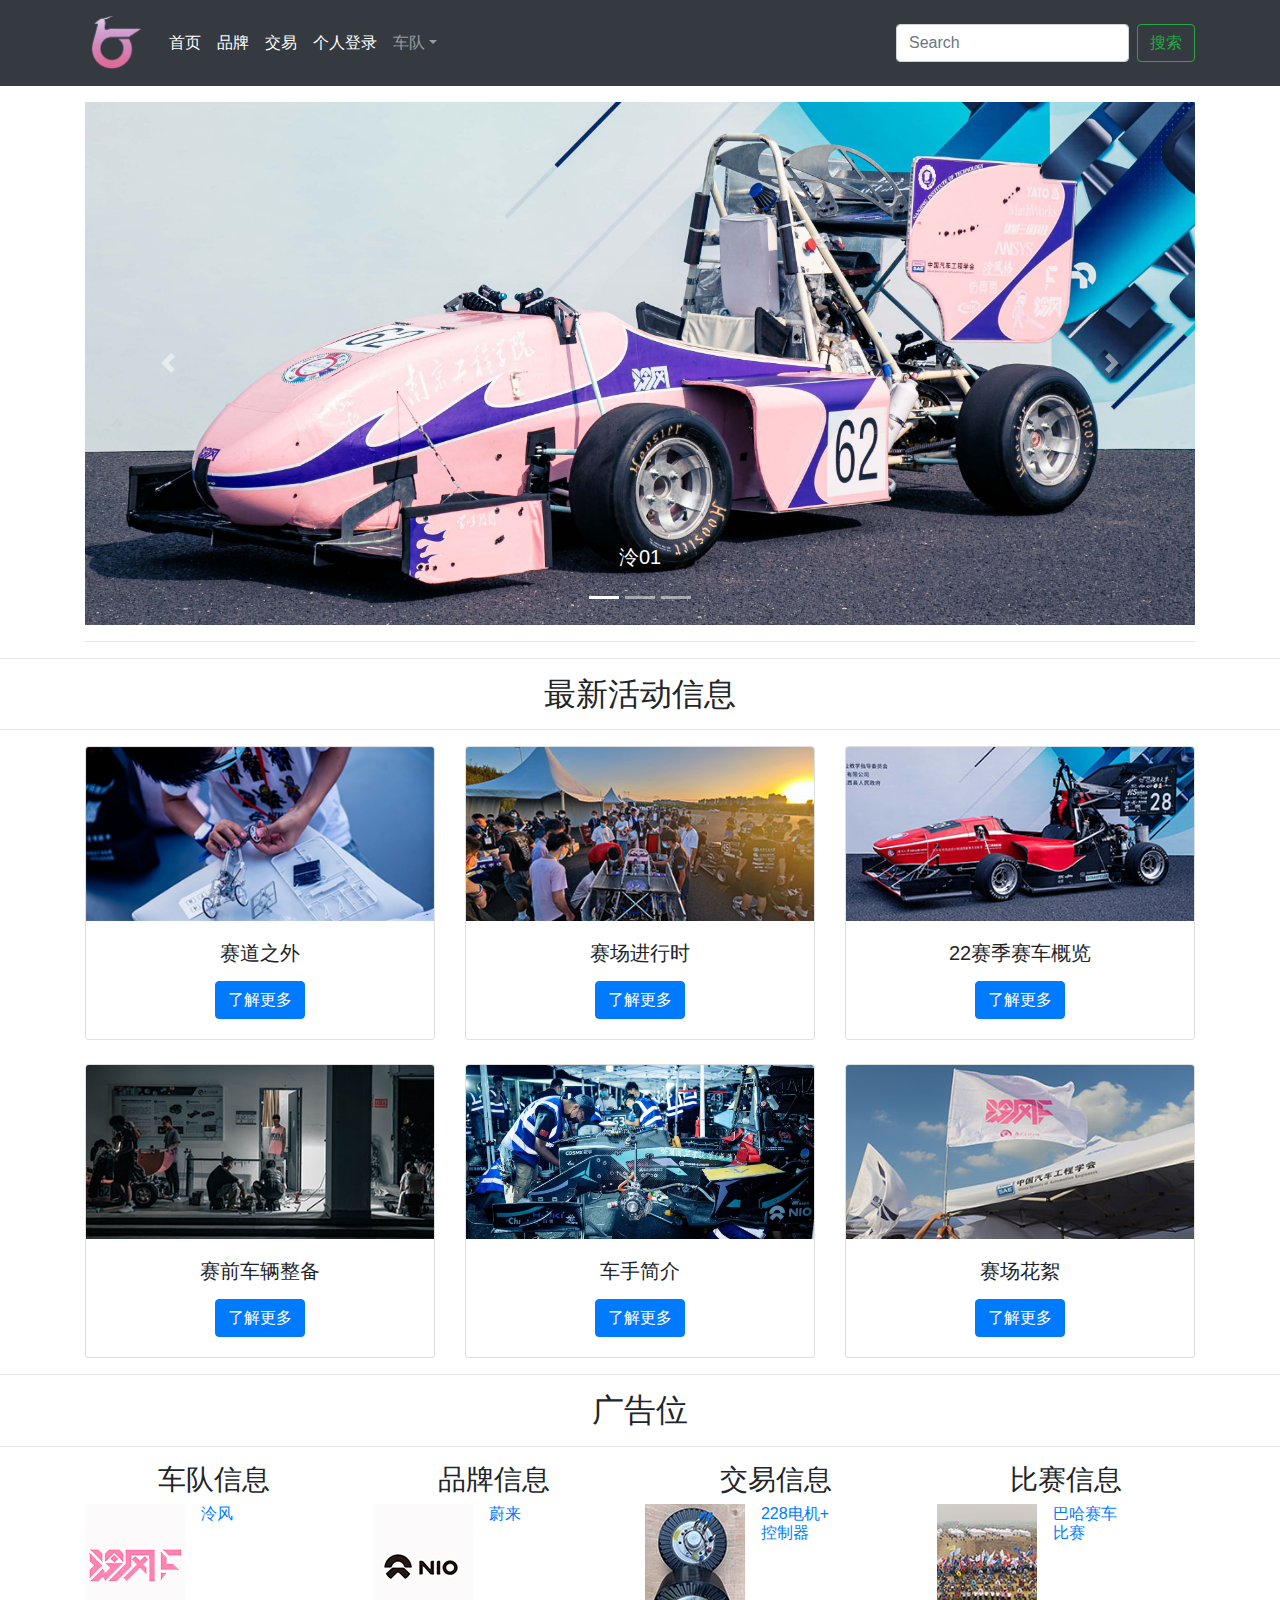
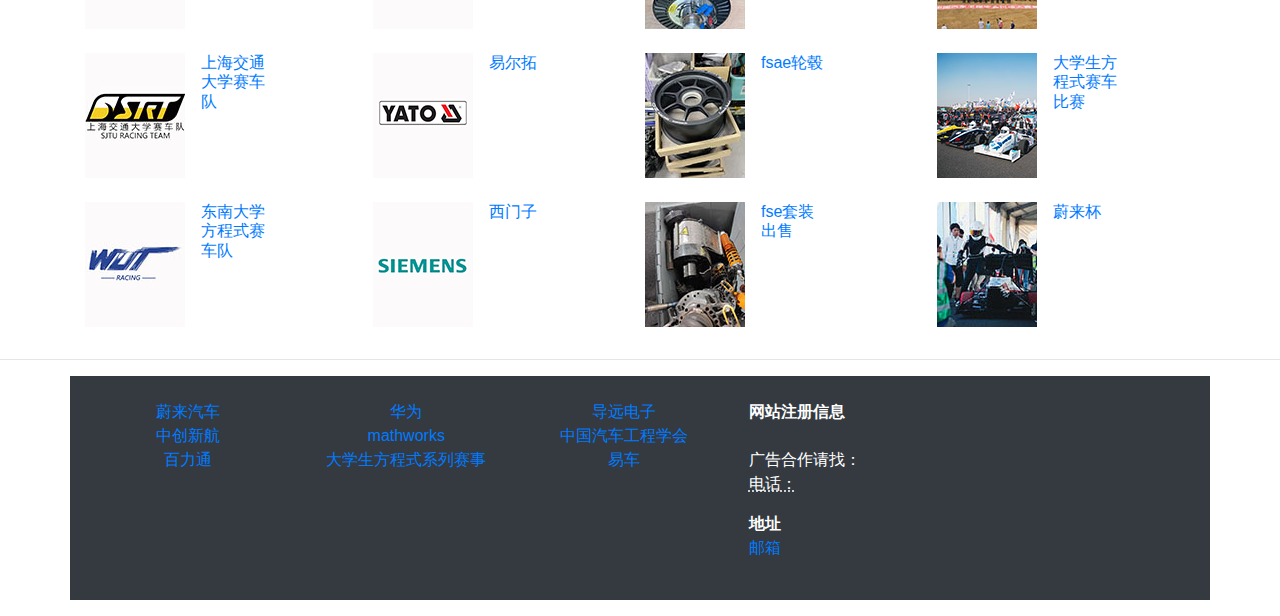
<file: index.html>
<!DOCTYPE html>
<html lang="en">
  <head>
    <meta charset="utf-8" />
    <meta http-equiv="X-UA-Compatible" conStent="IE=edge" />
    <meta name="viewport" content="width=device-width, initial-scale=1" />
    <title>泠风白鹭</title>
    <!-- Bootstrap -->
    <link href="css/bootstrap-4.4.1.css" rel="stylesheet" />
    <link href="css/custom.css" rel="stylesheet" />
  </head>
  <body>
    <nav class="navbar navbar-expand-lg navbar-dark bg-dark">
      <div class="container">
        <a class="navbar-brand" href="#"
          ><img src="images/网站logo.jpg" width="60" height="60"
        /></a>
        <button
          class="navbar-toggler"
          type="button"
          data-toggle="collapse"
          data-target="#navbarSupportedContent"
          aria-controls="navbarSupportedContent"
          aria-expanded="false"
          aria-label="Toggle navigation"
        >
          <span class="navbar-toggler-icon"></span>
        </button>
        <div class="collapse navbar-collapse" id="navbarSupportedContent">
          <ul class="navbar-nav mr-auto">
            <li class="nav-item active">
              <a class="nav-link" href="#">首页</a>
            </li>
            <li class="nav-item active">
              <a class="nav-link" href="#">品牌</a>
            </li>
            <li class="nav-item active">
              <a class="nav-link" href="交易页面.html">交易</a>
            </li>
            <!-- <li class="nav-item active">
              <a class="nav-link" href="#">聊天</a>
            </li> -->
            <li class="nav-item active">
              <a class="nav-link" href="登录.html">个人登录</a>
            </li>
            <li class="nav-item dropdown">
              <a
                class="nav-link dropdown-toggle"
                href="#"
                id="navbarDropdown"
                role="button"
                data-toggle="dropdown"
                aria-haspopup="true"
                aria-expanded="false"
                >车队</a
              >
              <div class="dropdown-menu" aria-labelledby="navbarDropdown">
                <a class="dropdown-item" href="#">注册车队</a>
                <a class="dropdown-item" href="#">车队登录</a>
                <div class="dropdown-divider"></div>
                <a class="dropdown-item" href="#">更多</a>
              </div>
            </li>
          </ul>
          <form class="form-inline my-2 my-lg-0">
            <input
              class="form-control mr-sm-2"
              type="search"
              placeholder="Search"
              aria-label="Search"
            />
            <button class="btn btn-outline-success my-2 my-sm-0" type="submit">
              搜索
            </button>
          </form>
        </div>
      </div>
    </nav>
    <div class="container mt-3">
      <div class="row">
        <div class="col-12">
          <div
            id="carouselExampleControls"
            class="carousel slide"
            data-ride="carousel"
          >
            <ol class="carousel-indicators">
              <li
                data-target="#carouselExampleControls"
                data-slide-to="0"
                class="active"
              ></li>
              <li data-target="#carouselExampleControls" data-slide-to="1"></li>
              <li data-target="#carouselExampleControls" data-slide-to="2"></li>
            </ol>
            <div class="carousel-inner">
              <div class="carousel-item active">
                <img
                  class="d-block w-100"
                  src="images/南京工程学院方程式.jpg"
                  alt="First slide"
                />
                <div class="carousel-caption d-none d-md-block">
                  <h5>泠01</h5>
                  <p></p>
                </div>
              </div>
              <div class="carousel-item">
                <img
                  class="d-block w-100"
                  src="images/赛事.jpg"
                  alt="Second slide"
                />
                <div class="carousel-caption d-none d-md-block">
                  <h5>蔚来杯</h5>
                  <p></p>
                </div>
              </div>
              <div class="carousel-item">
                <img
                  class="d-block w-100"
                  src="images/活动.jpg"
                  alt="Third slide"
                />
                <div class="carousel-caption d-none d-md-block">
                  <h5>赛前</h5>
                  <p></p>
                </div>
              </div>
            </div>
            <a
              class="carousel-control-prev"
              href="#carouselExampleControls"
              role="button"
              data-slide="prev"
            >
              <span
                class="carousel-control-prev-icon"
                aria-hidden="true"
              ></span>
              <span class="sr-only">Previous</span>
            </a>
            <a
              class="carousel-control-next"
              href="#carouselExampleControls"
              role="button"
              data-slide="next"
            >
              <span
                class="carousel-control-next-icon"
                aria-hidden="true"
              ></span>
              <span class="sr-only">Next</span>
            </a>
          </div>
        </div>
      </div>
      <hr />
    </div>
    <hr />
    <h2 class="text-center">最新活动信息</h2>
    <hr />
    <div class="container">
      <div class="row text-center">
        <div class="col-md-4 pb-1 pb-md-0">
          <div class="card">
            <img
              class="card-img-top"
              src="images/儿童活动.png"
              alt="Card image cap"
            />
            <div class="card-body">
              <h5 class="card-title">赛道之外</h5>
              <p class="card-text"></p>
              <a href="#" class="btn btn-primary">了解更多</a>
            </div>
          </div>
        </div>
        <div class="col-md-4 pb-1 pb-md-0">
          <div class="card">
            <img
              class="card-img-top"
              src="images/方程式比赛.jpg"
              alt="Card image cap"
            />
            <div class="card-body">
              <h5 class="card-title">赛场进行时</h5>
              <p class="card-text"></p>
              <a href="#" class="btn btn-primary">了解更多</a>
            </div>
          </div>
        </div>
        <div class="col-md-4 pb-1 pb-md-0">
          <div class="card">
            <img
              class="card-img-top"
              src="images/湖南大学.jpg"
              alt="Card image cap"
            />
            <div class="card-body">
              <h5 class="card-title">22赛季赛车概览</h5>
              <p class="card-text"></p>
              <a href="#" class="btn btn-primary">了解更多</a>
            </div>
          </div>
        </div>
      </div>
      <div class="row text-center mt-4">
        <div class="col-md-4 pb-1 pb-md-0">
          <div class="card">
            <img
              class="card-img-top"
              src="images/维修加工.jpg"
              alt="Card image cap"
            />
            <div class="card-body">
              <h5 class="card-title">赛前车辆整备</h5>
              <p class="card-text"></p>
              <a href="#" class="btn btn-primary">了解更多</a>
            </div>
          </div>
        </div>
        <div class="col-md-4 pb-1 pb-md-0">
          <div class="card">
            <img
              class="card-img-top"
              src="images/哈工大.jpg"
              alt="Card image cap"
            />
            <div class="card-body">
              <h5 class="card-title">车手简介</h5>
              <p class="card-text"></p>
              <a href="#" class="btn btn-primary">了解更多</a>
            </div>
          </div>
        </div>
        <div class="col-md-4 pb-1 pb-md-0">
          <div class="card">
            <img
              class="card-img-top"
              src="images/旗帜.JPG"
              alt="Card image cap"
            />
            <div class="card-body">
              <h5 class="card-title">赛场花絮</h5>
              <p class="card-text"></p>
              <a href="#" class="btn btn-primary">了解更多</a>
            </div>
          </div>
        </div>
      </div>
    </div>
    <hr />
    <h2 class="text-center">广告位</h2>
    <hr />
    <div class="container">
      <div class="row">
        <div class="col-auto-custom">
          <h3 class="text-center">车队信息</h3>
          <ul class="list-unstyled">
            <li class="media">
              <img
                class="mr-3"
                src="images/南工程队徽(粉).png"
                alt="Generic placeholder image"
              />
              <br />
              <div class="media-body">
                <h6 class="mt-0 mb-1"><a href="#">泠风</a></h6>
              </div>
            </li>
            <li class="media my-4">
              <img
                class="mr-3"
                src="images/上交大车队.jpg"
                alt="Generic placeholder image"
              />
              <div class="media-body">
                <h6 class="mt-0 mb-1">
                  <a href="#">上海交通<br />大学赛车<br />队</a>
                </h6>
              </div>
            </li>
            <li class="media">
              <img
                class="mr-3"
                src="images/东南Logo  .jpg"
                alt="Generic placeholder image"
              />
              <div class="media-body">
                <h6 class="mt-0 mb-1">
                  <a href="#">东南大学<br />方程式赛<br />车队</a>
                </h6>
              </div>
            </li>
          </ul>
        </div>
        <div class="col-auto-custom">
          <h3 class="text-center">品牌信息</h3>
          <ul class="list-unstyled">
            <li class="media">
              <img
                class="mr-3"
                src="images/蔚来.png"
                alt="Generic placeholder image"
              />
              <div class="media-body">
                <h6 class="mt-0 mb-1"><a href="#">蔚来</a></h6>
              </div>
            </li>
            <li class="media my-4">
              <img
                class="mr-3"
                src="images/品牌2.png"
                alt="Generic placeholder image"
              />
              <div class="media-body">
                <h6 class="mt-0 mb-1"><a href="#">易尔拓</a></h6>
              </div>
            </li>
            <li class="media">
              <img
                class="mr-3"
                src="images/西门子.png"
                alt="Generic placeholder image"
              />
              <div class="media-body">
                <h6 class="mt-0 mb-1"><a href="#">西门子</a></h6>
              </div>
            </li>
          </ul>
        </div>
        <div class="col-auto-custom">
          <h3 class="text-center">交易信息</h3>
          <ul class="list-unstyled">
            <li class="media">
              <img
                class="mr-3"
                src="images/交易1.jpg"
                alt="Generic placeholder image"
              />
              <div class="media-body">
                <h6 class="mt-0 mb-1">
                  <a href="#">228电机+<br />控制器</a>
                </h6>
              </div>
            </li>
            <li class="media my-4">
              <img
                class="mr-3"
                src="images/交易2.jpg"
                alt="Generic placeholder image"
              />
              <div class="media-body">
                <h6 class="mt-0 mb-1"><a href="#">fsae轮毂</a></h6>
              </div>
            </li>
            <li class="media">
              <img
                class="mr-3"
                src="images/交易3.jpg"
                alt="Generic placeholder image"
              />
              <div class="media-body">
                <h6 class="mt-0 mb-1">
                  <a href="#">fse套装<br />出售</a>
                </h6>
              </div>
            </li>
          </ul>
        </div>
        <div class="col-auto-custom">
          <h3 class="text-center">比赛信息</h3>
          <ul class="list-unstyled">
            <li class="media">
              <img
                class="mr-3"
                src="images/巴哈.jpg"
                alt="Generic placeholder image"
              />
              <div class="media-body">
                <h6 class="mt-0 mb-1">
                  <a href="#">巴哈赛车<br />比赛</a>
                </h6>
              </div>
            </li>
            <li class="media my-4">
              <img
                class="mr-3"
                src="images/蔚来杯1.png"
                alt="Generic placeholder image"
              />
              <div class="media-body">
                <h6 class="mt-0 mb-1">
                  <a href="#">大学生方<br />程式赛车<br />比赛</a>
                </h6>
              </div>
            </li>
            <li class="media">
              <img
                class="mr-3"
                src="images/比赛准备.jpg"
                alt="Generic placeholder image"
              />
              <div class="media-body">
                <h6 class="mt-0 mb-1"><a href="#">蔚来杯</a></h6>
              </div>
            </li>
          </ul>
        </div>
      </div>
    </div>
    <hr />
    <div class="container text-white bg-dark p-4">
      <div class="row">
        <div class="col-6 col-md-8 col-lg-7">
          <div class="row text-center">
            <div class="col-sm-6 col-md-4 col-lg-4 col-12">
              <ul class="list-unstyled">
                <li class="btn-link">
                  <a href="https://www.nio.cn/">蔚来汽车</a>
                </li>
                <li class="btn-link">
                  <a href="http://www.calb-tech.com/">中创新航</a>
                </li>
                <li class="btn-link">
                  <a href="https://www.briggsandstratton.cn/as/zh_cn/home.html"
                    >百力通</a
                  >
                </li>
              </ul>
            </div>
            <div class="col-sm-6 col-md-4 col-lg-4 col-12">
              <ul class="list-unstyled">
                <li class="btn-link">
                  <a
                    href="https://www.huawei.com/cn/?ic_medium=direct&ic_source=surlent"
                    >华为</a
                  >
                </li>
                <li class="btn-link">
                  <a href="https://ww2.mathworks.cn/en/">mathworks</a>
                </li>
                <li class="btn-link">
                  <a href="http://www.formulastudent.com.cn/"
                    >大学生方程式系列赛事</a
                  >
                </li>
              </ul>
            </div>
            <div class="col-sm-6 col-md-4 col-lg-4 col-12">
              <ul class="list-unstyled">
                <li class="btn-link">
                  <a href="https://www.asensing.com/">导远电子</a>
                </li>
                <li class="btn-link">
                  <a href="http://www.sae-china.org/">中国汽车工程学会</a>
                </li>
                <li class="btn-link">
                  <a href="https://www.yiche.com/">易车</a>
                </li>
              </ul>
            </div>
          </div>
        </div>
        <div class="col-md-4 col-lg-5 col-6">
          <address>
            <strong>网站注册信息</strong><br />
            <br />
            广告合作请找：<br />
            <abbr title="Phone">电话：</abbr>
          </address>
          <address>
            <strong>地址</strong><br />
            <a href="mailto:#">邮箱</a>
          </address>
        </div>
      </div>
    </div>
    <footer class="text-center">
      <div class="container">
        <div class="row">
          <div class="col-12">
            <p></p>
          </div>
        </div>
      </div>
    </footer>
    <!-- jQuery (necessary for Bootstrap's JavaScript plugins) -->
    <script src="js/jquery-3.4.1.min.js"></script>
    <!-- Include all compiled plugins (below), or include individual files as needed -->
    <script src="js/popper.min.js"></script>
    <script src="js/bootstrap-4.4.1.js"></script>
  </body>
</html>
</file>
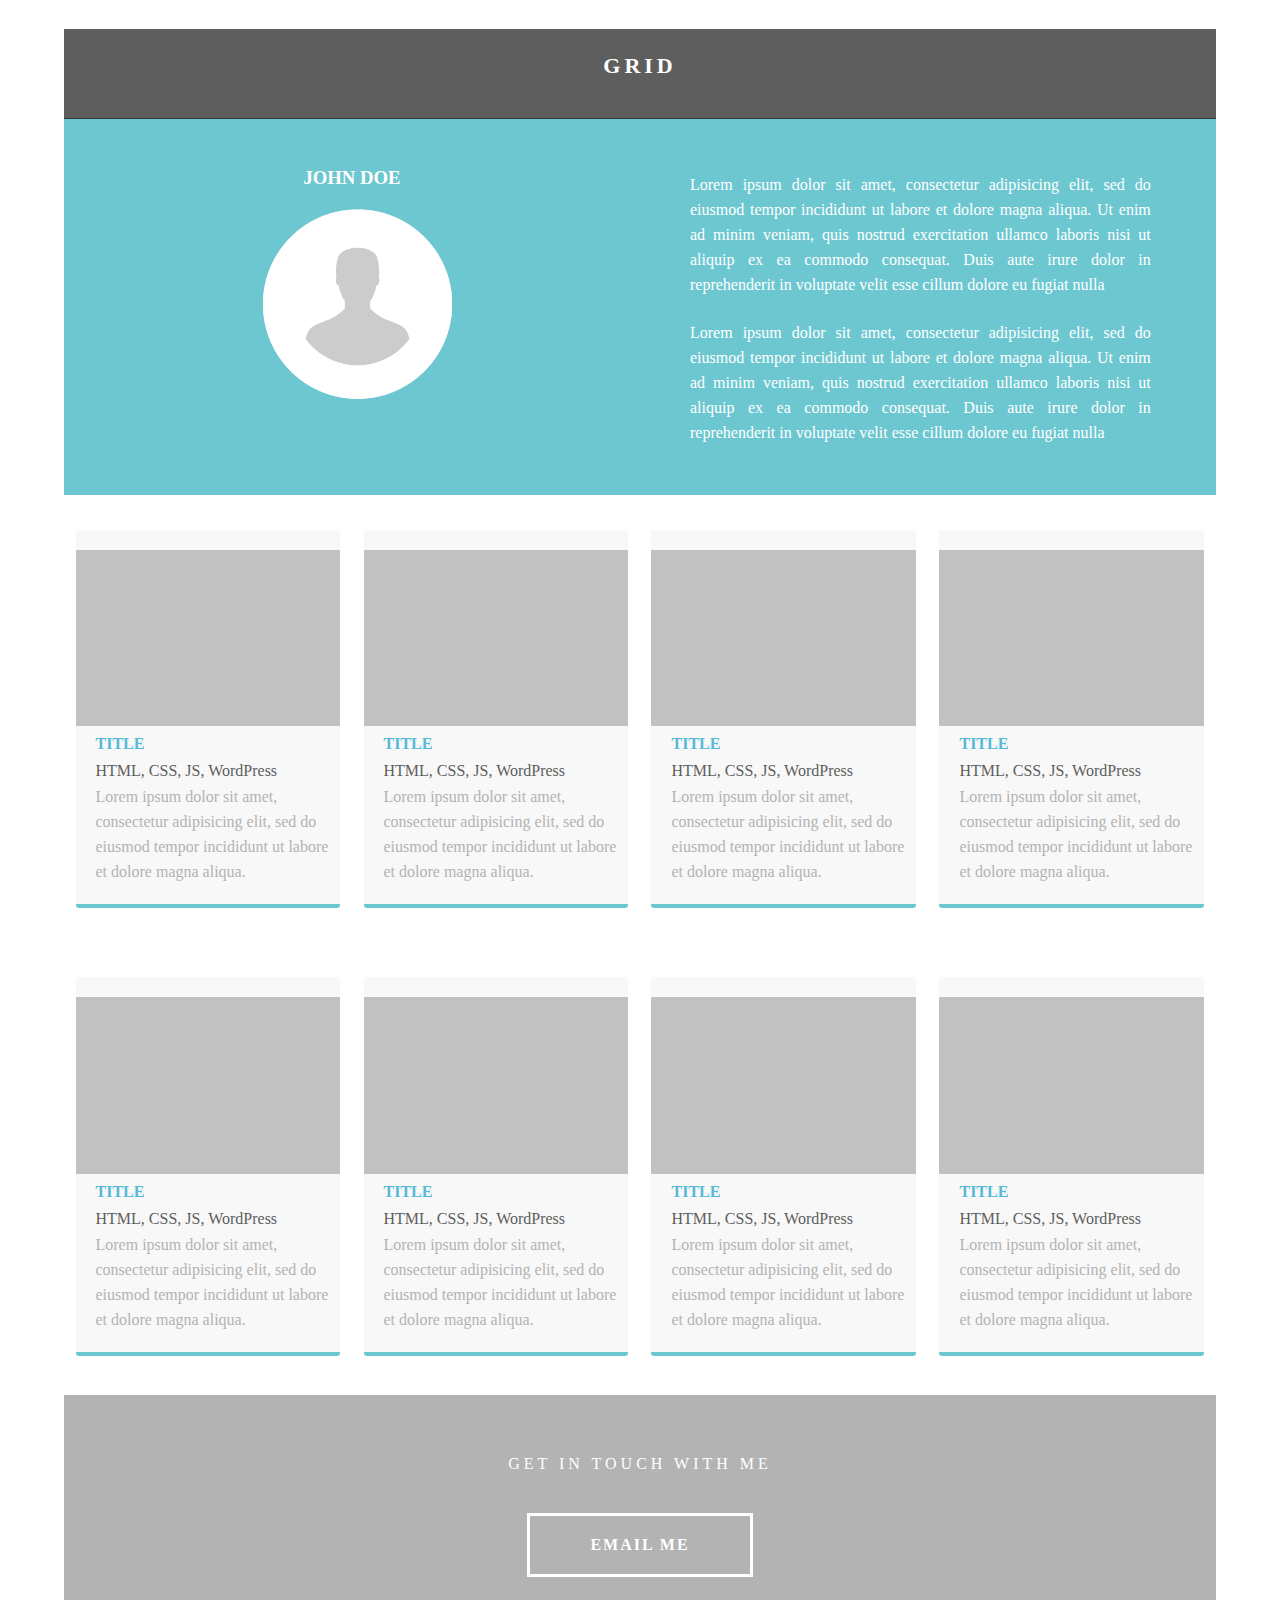
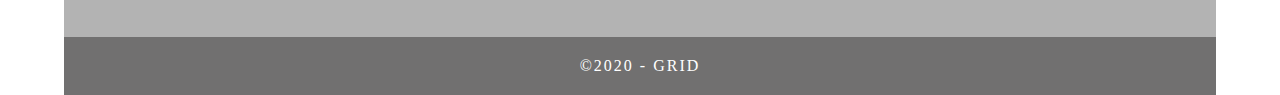
<file: 个人详情模板.html>
<!DOCTYPE html>
<html>
  <head>
    <meta charset="utf-8" />
    <meta http-equiv="X-UA-Compatible" content="IE=edge" />
    <meta name="viewport" content="width=device-width, initial-scale=1" />
    <title>Light Theme</title>
    <link href="css/simpleGridTemplate.css" rel="stylesheet" type="text/css" />
  </head>
  <body>
    <!-- Main Container -->
    <div class="container">
      <!-- Header -->
      <header class="header">
        <h4 class="logo">GRID</h4>
      </header>
      <!-- Hero Section -->
      <section class="intro">
        <div class="column">
          <h3>JOHN DOE</h3>
          <img src="images/profile.png" alt="" class="profile" />
        </div>
        <div class="column">
          <p>
            Lorem ipsum dolor sit amet, consectetur adipisicing elit, sed do
            eiusmod tempor incididunt ut labore et dolore magna aliqua. Ut enim
            ad minim veniam, quis nostrud exercitation ullamco laboris nisi ut
            aliquip ex ea commodo consequat. Duis aute irure dolor in
            reprehenderit in voluptate velit esse cillum dolore eu fugiat nulla
          </p>
          <p>
            Lorem ipsum dolor sit amet, consectetur adipisicing elit, sed do
            eiusmod tempor incididunt ut labore et dolore magna aliqua. Ut enim
            ad minim veniam, quis nostrud exercitation ullamco laboris nisi ut
            aliquip ex ea commodo consequat. Duis aute irure dolor in
            reprehenderit in voluptate velit esse cillum dolore eu fugiat nulla
          </p>
        </div>
      </section>
      <!-- Stats Gallery Section -->
      <div class="gallery">
        <div class="thumbnail">
          <a href="#"
            ><img src="images/bkg_06.jpg" alt="" width="2000" class="cards"
          /></a>
          <h4>TITLE</h4>
          <p class="tag">HTML, CSS, JS, WordPress</p>
          <p class="text_column">
            Lorem ipsum dolor sit amet, consectetur adipisicing elit, sed do
            eiusmod tempor incididunt ut labore et dolore magna aliqua.
          </p>
        </div>
        <div class="thumbnail">
          <a href="#"
            ><img src="images/bkg_06.jpg" alt="" width="2000" class="cards"
          /></a>
          <h4>TITLE</h4>
          <p class="tag">HTML, CSS, JS, WordPress</p>
          <p class="text_column">
            Lorem ipsum dolor sit amet, consectetur adipisicing elit, sed do
            eiusmod tempor incididunt ut labore et dolore magna aliqua.
          </p>
        </div>
        <div class="thumbnail">
          <a href="#"
            ><img src="images/bkg_06.jpg" alt="" width="2000" class="cards"
          /></a>
          <h4>TITLE</h4>
          <p class="tag">HTML, CSS, JS, WordPress</p>
          <p class="text_column">
            Lorem ipsum dolor sit amet, consectetur adipisicing elit, sed do
            eiusmod tempor incididunt ut labore et dolore magna aliqua.
          </p>
        </div>
        <div class="thumbnail">
          <a href="#"
            ><img src="images/bkg_06.jpg" alt="" width="2000" class="cards"
          /></a>
          <h4>TITLE</h4>
          <p class="tag">HTML, CSS, JS, WordPress</p>
          <p class="text_column">
            Lorem ipsum dolor sit amet, consectetur adipisicing elit, sed do
            eiusmod tempor incididunt ut labore et dolore magna aliqua.
          </p>
        </div>
      </div>
      <div class="gallery">
        <div class="thumbnail">
          <a href="#"
            ><img src="images/bkg_06.jpg" alt="" width="2000" class="cards"
          /></a>
          <h4>TITLE</h4>
          <p class="tag">HTML, CSS, JS, WordPress</p>
          <p class="text_column">
            Lorem ipsum dolor sit amet, consectetur adipisicing elit, sed do
            eiusmod tempor incididunt ut labore et dolore magna aliqua.
          </p>
        </div>
        <div class="thumbnail">
          <a href="#"
            ><img src="images/bkg_06.jpg" alt="" width="2000" class="cards"
          /></a>
          <h4>TITLE</h4>
          <p class="tag">HTML, CSS, JS, WordPress</p>
          <p class="text_column">
            Lorem ipsum dolor sit amet, consectetur adipisicing elit, sed do
            eiusmod tempor incididunt ut labore et dolore magna aliqua.
          </p>
        </div>
        <div class="thumbnail">
          <a href="#"
            ><img src="images/bkg_06.jpg" alt="" width="2000" class="cards"
          /></a>
          <h4>TITLE</h4>
          <p class="tag">HTML, CSS, JS, WordPress</p>
          <p class="text_column">
            Lorem ipsum dolor sit amet, consectetur adipisicing elit, sed do
            eiusmod tempor incididunt ut labore et dolore magna aliqua.
          </p>
        </div>
        <div class="thumbnail">
          <a href="#"
            ><img src="images/bkg_06.jpg" alt="" width="2000" class="cards"
          /></a>
          <h4>TITLE</h4>
          <p class="tag">HTML, CSS, JS, WordPress</p>
          <p class="text_column">
            Lorem ipsum dolor sit amet, consectetur adipisicing elit, sed do
            eiusmod tempor incididunt ut labore et dolore magna aliqua.
          </p>
        </div>
      </div>
      <!-- Footer Section -->
      <footer id="contact">
        <p class="hero_header">GET IN TOUCH WITH ME</p>
        <div class="button">EMAIL ME</div>
      </footer>
      <!-- Copyrights Section -->
      <div class="copyright">&copy;2020 - <strong>GRID</strong></div>
    </div>
    <!-- Main Container Ends -->
  </body>
</html>
</file>
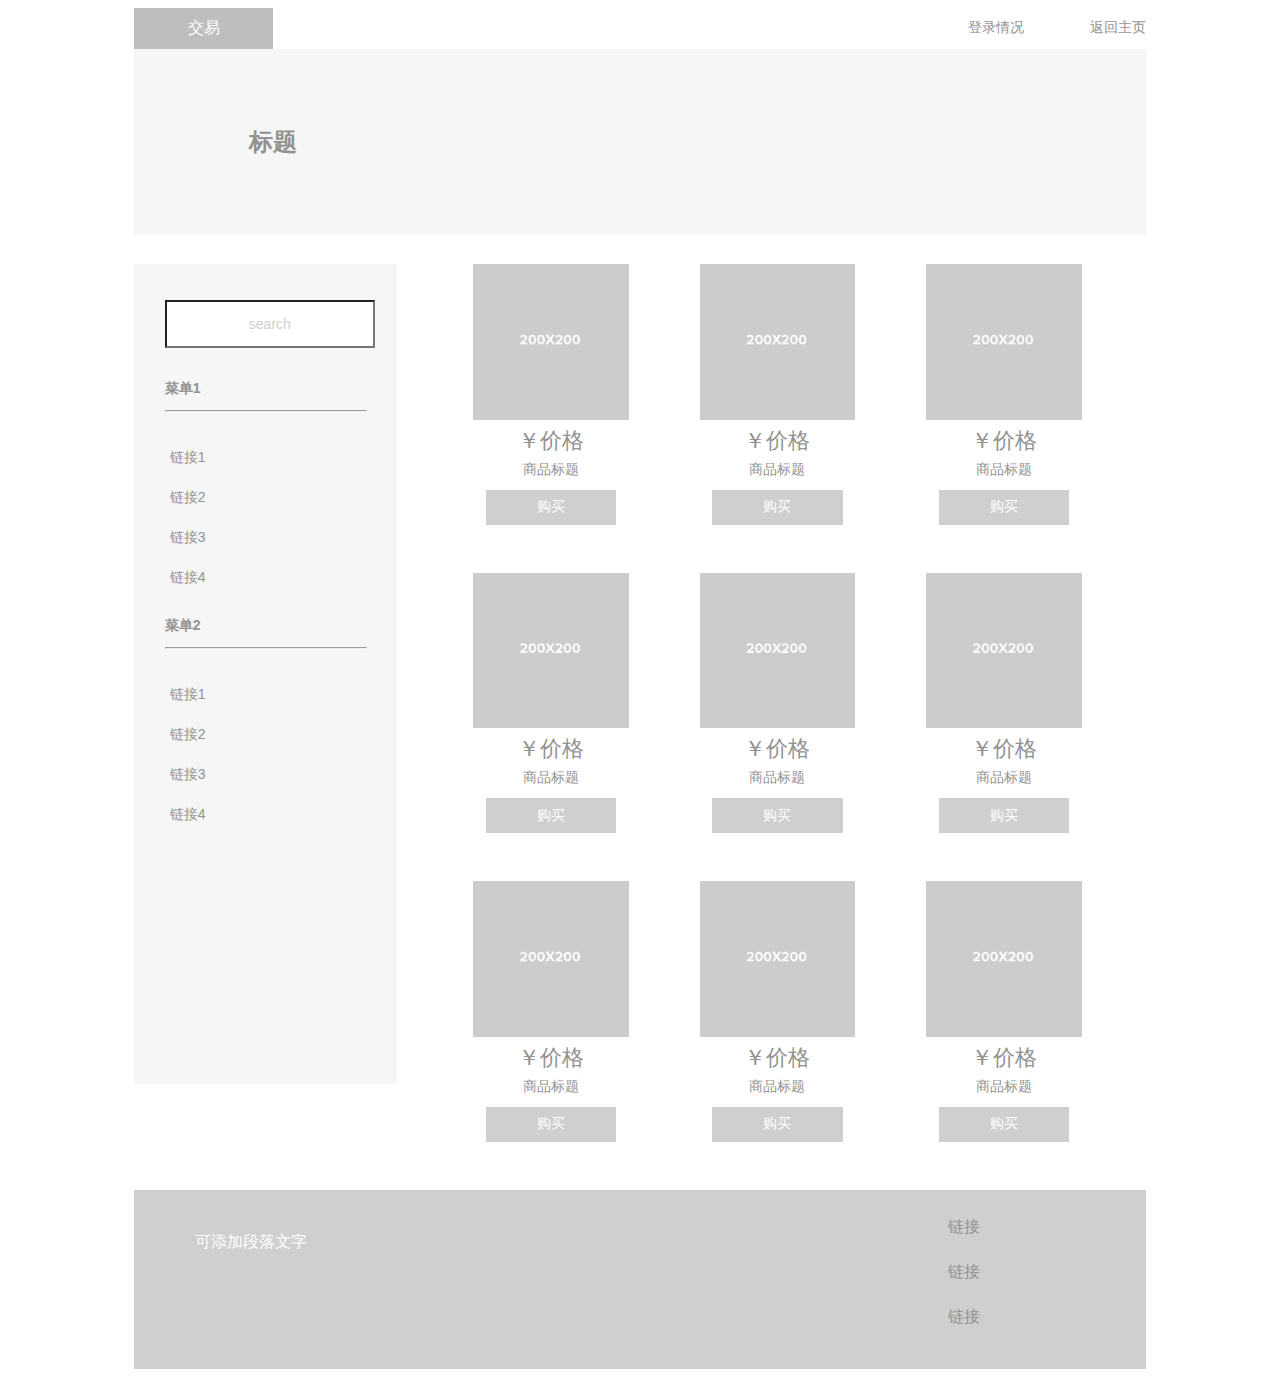
<file: 交易页面.html>
<!DOCTYPE html>
<html>
  <head>
    <meta charset="utf-8" />
    <title>交易</title>
    <meta name="viewport" content="width=device-width, initial-scale=1" />
    <link href="css/eCommerceStyle.css" rel="stylesheet" type="text/css" />
    <!--The following script tag downloads a font from the Adobe Edge Web Fonts server for use within the web page. We recommend that you do not modify it.-->
    <!-- <script>
      var __adobewebfontsappname__ = "dreamweaver";
    </script>
    <script
      src="http://use.edgefonts.net/montserrat:n4:default;source-sans-pro:n2:default.js"
      type="text/javascript"
    ></script> -->
  </head>

  <body>
    <div id="mainWrapper">
      <header>
        <!-- This is the header content. It contains Logo and links -->
        <div id="logo">
          <!-- <img src="logoImage.png" alt="sample logo"> -->
          <!-- Company Logo text -->
          交易
        </div>
        <div id="headerLinks">
          <a href="#" title="Login/Register">登录情况</a
          ><a href="index.html">返回主页</a>
        </div>
      </header>
      <section id="offer">
        <!-- The offer section displays a banner text for promotions -->
        <h2>标题</h2>
        <p></p>
      </section>
      <div id="content">
        <section class="sidebar">
          <!-- This adds a sidebar with 1 searchbox,2 menusets, each with 4 links -->
          <input type="text" id="search" value="search" />
          <div id="menubar">
            <nav class="menu">
              <h2><!-- Title for menuset 1 -->菜单1</h2>
              <hr />
              <ul>
                <!-- List of links under menuset 1 -->
                <li><a href="#" title="Link">链接1</a></li>
                <li><a href="#" title="Link">链接2</a></li>
                <li><a href="#" title="Link">链接3</a></li>
                <li class="notimp">
                  <!-- notimp class is applied to remove this link from the tablet and phone views --><a
                    href="#"
                    title="Link"
                    >链接4</a
                  >
                </li>
              </ul>
            </nav>
            <nav class="menu">
              <h2>菜单2</h2>
              <!-- Title for menuset 2 -->
              <hr />
              <ul>
                <!--List of links under menuset 2 -->
                <li><a href="#" title="Link">链接1</a></li>
                <li><a href="#" title="Link">链接2</a></li>
                <li><a href="#" title="Link">链接3</a></li>
                <li class="notimp">
                  <!-- notimp class is applied to remove this link from the tablet and phone views --><a
                    href="#"
                    title="Link"
                    >链接4</a
                  >
                </li>
              </ul>
            </nav>
          </div>
        </section>
        <section class="mainContent">
          <div class="productRow">
            <!-- Each product row contains info of 3 elements -->
            <article class="productInfo">
              <!-- Each individual product description -->
              <div>
                <img alt="sample" src="images/200x200.png" />
              </div>
              <p class="price">￥价格</p>
              <p class="productContent">商品标题</p>
              <input
                type="button"
                name="button"
                value="购买"
                class="buyButton"
              />
            </article>
            <article class="productInfo">
              <!-- Each individual product description -->
              <div>
                <img alt="sample" src="images/200x200.png" />
              </div>
              <p class="price">￥价格</p>
              <p class="productContent">商品标题</p>
              <input
                type="button"
                name="button"
                value="购买"
                class="buyButton"
              />
            </article>
            <article class="productInfo">
              <!-- Each individual product description -->
              <div>
                <img alt="sample" src="images/200x200.png" />
              </div>
              <p class="price">￥价格</p>
              <p class="productContent">商品标题</p>
              <input
                type="button"
                name="button"
                value="购买"
                class="buyButton"
              />
            </article>
          </div>
          <div class="productRow">
            <!-- Each product row contains info of 3 elements -->
            <article class="productInfo">
              <!-- Each individual product description -->
              <div>
                <img alt="sample" src="images/200x200.png" />
              </div>
              <p class="price">￥价格</p>
              <p class="productContent">商品标题</p>
              <input
                type="button"
                name="button"
                value="购买"
                class="buyButton"
              />
            </article>
            <article class="productInfo">
              <!-- Each individual product description -->
              <div>
                <img alt="sample" src="images/200x200.png" />
              </div>
              <p class="price">￥价格</p>
              <p class="productContent">商品标题</p>
              <input
                type="button"
                name="button"
                value="购买"
                class="buyButton"
              />
            </article>
            <article class="productInfo">
              <!-- Each individual product description -->
              <div>
                <img alt="sample" src="images/200x200.png" />
              </div>
              <p class="price">￥价格</p>
              <p class="productContent">商品标题</p>
              <input
                type="button"
                name="button"
                value="购买"
                class="buyButton"
              />
            </article>
          </div>
          <div class="productRow">
            <article class="productInfo">
              <!-- Each individual product description -->
              <div>
                <img alt="sample" src="images/200x200.png" />
              </div>
              <p class="price">￥价格</p>
              <p class="productContent">商品标题</p>
              <input
                type="button"
                name="button"
                value="购买"
                class="buyButton"
              />
            </article>
            <article class="productInfo">
              <!-- Each individual product description -->
              <div>
                <img alt="sample" src="images/200x200.png" />
              </div>
              <p class="price">￥价格</p>
              <p class="productContent">商品标题</p>
              <input
                type="button"
                name="button"
                value="购买"
                class="buyButton"
              />
            </article>
            <article class="productInfo">
              <!-- Each individual product description -->
              <div>
                <img alt="sample" src="images/200x200.png" />
              </div>
              <p class="price">￥价格</p>
              <p class="productContent">商品标题</p>
              <input
                type="button"
                name="button"
                value="购买"
                class="buyButton"
              />
            </article>
          </div>
        </section>
      </div>
      <footer>
        <!-- This is the footer with default 3 divs -->
        <div>
          <p>可添加段落文字</p>
        </div>
        <div>
          <p></p>
        </div>
        <div class="footerlinks">
          <p><a href="#" title="Link">链接</a></p>
          <p><a href="#" title="Link">链接</a></p>
          <p><a href="#" title="Link">链接</a></p>
        </div>
      </footer>
    </div>
  </body>
</html>
</file>
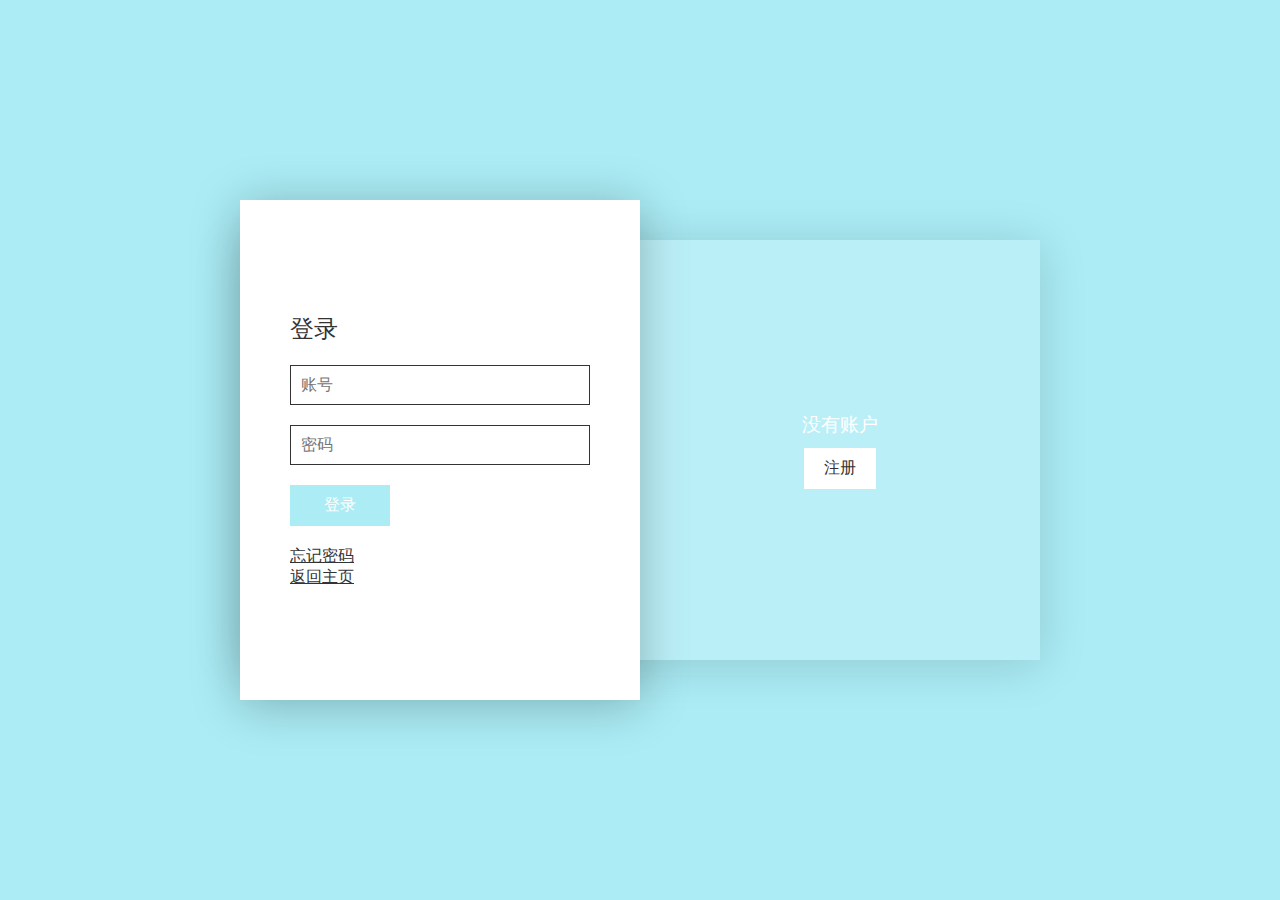
<file: 登录.html>
<!DOCTYPE html>
<html lang="en">
  <head>
    <meta charset="UTF-8" />
    <meta name="viewport" content="width=device-width, initial-scale=1.0" />
    <title>登录</title>
    <style>
      * {
        margin: 0;
        padding: 0;
        box-sizing: border-box;
        font-family: "Poppins", sans-serif;
      }
      body {
        display: flex;
        justify-content: center;
        align-items: center;
        min-height: 100vh;
        background: #abecf5;
        transition: 0.5s;
      }
      body.active {
        background: rgb(253, 198, 221);
      }
      .container {
        position: relative;
        width: 800px;
        height: 500px;
        margin: 20px;
      }
      .blueBg {
        position: absolute;
        top: 40px;
        width: 100%;
        height: 420px;
        display: flex;
        justify-content: center;
        align-items: center;
        background: rgba(255, 255, 255, 0.2);
        box-shadow: 0 5px 45px rgba(0, 0, 0, 0.15);
      }
      .blueBg .box {
        position: relative;
        width: 50%;
        height: 100%;
        display: flex;
        justify-content: center;
        align-items: center;
        flex-direction: column;
      }
      .blueBg .box h2 {
        color: #fff;
        font-size: 1.2em;
        font-weight: 500;
        margin-bottom: 10px;
      }
      .blueBg .box button {
        cursor: pointer;
        padding: 10px 20px;
        background: #fff;
        color: #333;
        font-size: 16px;
        font-weight: 500;
        border: none;
      }
      .formBx {
        position: absolute;
        top: 0;
        left: 0;
        width: 50%;
        height: 100%;
        background: #fff;
        z-index: 1000;
        display: flex;
        justify-content: center;
        align-items: center;
        box-shadow: 0 5px 45px rgba(0, 0, 0, 0.25);
        transition: 0.5s ease-in-out;
        overflow: hidden;
      }
      .formBx.active {
        left: 50%;
      }
      .formBx .form {
        position: absolute;
        left: 0;
        width: 100%;
        padding: 50px;
        transition: 0.5s;
      }
      .formBx .signinForm {
        transition-delay: 0.25s;
      }
      .formBx.active .signinForm {
        left: -100%;
        transition-delay: 0s;
      }
      .formBx .signupForm {
        left: 100%;
        transition-delay: 0s;
      }
      .formBx.active .signupForm {
        left: 0;
        transition-delay: 0.25s;
      }
      .formBx .form form {
        width: 100%;
        display: flex;
        flex-direction: column;
      }
      .formBx .form form h3 {
        font-size: 1.5em;
        color: #333;
        margin-bottom: 20px;
        font-weight: 500;
      }
      .formBx .form form input {
        width: 100%;
        margin-bottom: 20px;
        padding: 10px;
        outline: none;
        font-size: 16px;
        border: 1px solid #333;
      }
      .formBx .form form input[type="submit"] {
        background: #abecf5;
        border: none;
        color: #fff;
        max-width: 100px;
        cursor: pointer;
      }
      .formBx.active .signupForm input[type="submit"] {
        background: rgb(253, 198, 221);
      }
      .formBx .form form .forgot {
        color: #333;
      }

      @media (max-width: 991px) {
        .container {
          max-width: 400px;
          height: 650px;
          display: flex;
          justify-content: center;
          align-items: center;
        }
        .container .blueBg {
          top: 0;
          height: 100%;
        }
        .formBx {
          width: 100%;
          height: 500px;
          top: 0;
          box-shadow: none;
        }
        .blueBg .box {
          position: absolute;
          width: 100%;
          height: 150px;
          bottom: 0;
        }
        .box.signin {
          top: 0;
        }
        .formBx.active {
          left: 0;
          top: 150px;
        }
      }
    </style>
  </head>
  <body>
    <div class="container">
      <div class="blueBg">
        <div class="box signin">
          <h2>已有账户</h2>
          <button class="signinBtn">登录</button>
        </div>
        <div class="box signup">
          <h2>没有账户</h2>
          <button class="signupBtn">注册</button>
        </div>
      </div>
      <div class="formBx">
        <div class="form signinForm">
          <form>
            <h3>登录</h3>
            <input type="text" placeholder="账号" />
            <input type="text" placeholder="密码" />
            <input type="submit" value="登录" />
            <a href="#" class="forgot">忘记密码</a>
            <a href="index.html" class="forgot">返回主页</a>
          </form>
        </div>
        <div class="form signupForm">
          <form>
            <h3>注册</h3>
            <input type="text" placeholder="账号/手机号" />
            <input type="text" placeholder="电子邮箱" />
            <input type="text" placeholder="密码" />
            <input type="text" placeholder="确认密码" />
            <input type="submit" value="注册" />
          </form>
        </div>
      </div>
    </div>
    <script>
      const signinBtn = document.querySelector(".signinBtn");
      const signupBtn = document.querySelector(".signupBtn");
      const formBx = document.querySelector(".formBx");
      const body = document.querySelector("body");

      signupBtn.onclick = function () {
        formBx.classList.add("active");
        body.classList.add("active");
      };

      signinBtn.onclick = function () {
        formBx.classList.remove("active");
        body.classList.remove("active");
      };
    </script>
  </body>
</html>
</file>
<file: css/custom.css>
@charset "utf-8";
/* CSS Document */
.col-auto-custom {
  -ms-flex: 0 0 auto;
  flex: 1 0 auto;
  width: auto;
  max-width: 100%;
	padding-right: 15px;
  padding-left: 15px;
}
</file>
<file: css/simpleGridTemplate.css>
@charset "UTF-8";
/* Body */
body {
	font-family: Cambria, "Hoefler Text", "Liberation Serif", Times, "Times New Roman", serif;
	background-color: #FFFFFF;
	margin: 0;
}
/* Container */
.container {
	width: 90%;
	margin-left: auto;
	margin-right: auto;
	background-color: #FFFFFF;
}
/* Header */
header {
	width: 100%;
	height: 8%;
	background-color: #5D5E5D;
	border-bottom: 1px solid #353635;
}
.logo {
	color: #fff;
	font-weight: bold;
	margin-left: auto;
	letter-spacing: 4px;
	margin-right: auto;
	text-align: center;
	padding-top: 15px;
	line-height: 2em;
	font-size: 22px;
}
.hero_header {
	color: #FFFFFF;
	text-align: center;
	margin: 0;
	letter-spacing: 4px;
}
/* About Section */
.text_column {
	width: 90%;
	text-align: left;
	font-weight: lighter;
	line-height: 25px;
	float: left;
	padding-left: 20px;
	padding-right: 20px;
	color: #A3A3A3;
}
.gallery {
	clear: both;
	display: inline-block;
	width: 100%;
	background-color: #FFFFFF;
	/* [disabled]min-width: 400px;
*/
	padding-bottom: 35px;
	padding-top: 0px;
	margin-top: -5px;
	margin-bottom: 0px;
}
.thumbnail {
	width: 23%;
	text-align: center;
	float: left;
	margin-top: 35px;
	background-color: #F8F8F8;
	padding-bottom: 20px;
	margin-left: 1%;
	margin-right: 1%;
	border-radius: 3px;
	padding-top: 20px;
	border-bottom: 4px solid #6DC7D0;
}
.gallery .thumbnail h4 {
	margin-top: 5px;
	margin-bottom: 5px;
	color: #52BAD5;
	text-align: left;
	padding-left: 20px;
	padding-right: 20px;
}
.gallery .thumbnail p {
	margin: 0;
	color: #B3B3B3;
	text-align: left;
	padding-left: 20px;
}
/* More info */
.intro {
	background-color: #FFFFFF;
	padding-bottom: 35px;
}
.column {
	width: 50%;
	text-align: center;
	padding-top: 30px;
	float: left;
}
.intro .column h3 {
	color: #FFFFFF;
	text-align: center;
}
.intro .column p {
	color: #FFFFFF;
}
.cards {
	width: 100%;
	height: auto;
	max-width: 400px;
	max-height: 200px;
	opacity: 0.8;
}
.intro .column p {
	padding-left: 30px;
	padding-right: 30px;
	text-align: justify;
	line-height: 25px;
	font-weight: lighter;
	margin-left: 20px;
	margin-right: 20px;
	width: 80%;
	margin-top: 4%;
}
.button {
	width: 200px;
	margin-top: 40px;
	margin-right: auto;
	margin-bottom: auto;
	margin-left: auto;
	padding-top: 20px;
	padding-right: 10px;
	padding-bottom: 20px;
	padding-left: 10px;
	text-align: center;
	vertical-align: middle;
	border-radius: 0px;
	text-transform: uppercase;
	font-weight: bold;
	letter-spacing: 2px;
	border: 3px solid #FFFFFF;
	color: #FFFFFF;
	transition: all 0.3s linear;
}
.button:hover {
	background-color: #6DC7D0;
	color: #FFFFFF;
	cursor: pointer;
}
.copyright {
	text-align: center;
	padding-top: 20px;
	padding-bottom: 20px;
	background-color: #717070;
	color: #FFFFFF;
	text-transform: uppercase;
	font-weight: lighter;
	letter-spacing: 2px;
	border-top-width: 2px;
}
footer {
	background-color: #B3B3B3;
	padding-top: 60px;
	padding-bottom: 60PX;
}
.intro {
	display: inline-block;
	background-color: #6DC7D0;
}
.profile {
	width: 50%;
}
.gallery .thumbnail .tag {
	color: #5D5E5D;
	padding-bottom: 4px;
	padding-top: 4px;
	text-align: left;
	padding-left: 20px;
	padding-right: 20px;
}

/* Mobile */
@media (max-width: 320px) {
.logo {
	width: 100%;
	text-align: center;
	margin-top: 13px;
	margin-right: 0px;
	margin-bottom: 0px;
	margin-left: 0px;
}
.text_column {
	width: 100%;
	text-align: justify;
	padding: 0;
}
.intro .column p {
	width: 80%;
	margin-left: 0px;
}
.text_column {
	padding-left: 20px;
}
.thumbnail {
	width: 100%;
}
.column {
	width: 100%;
	margin-top: 0px;
}
.hero_header {
	padding-left: 10px;
	padding-right: 10px;
	line-height: 22px;
	text-align: center;
}
}

/* Small Tablets */
@media (min-width: 321px)and (max-width: 767px) {
.logo {
	width: 100%;
	text-align: center;
	margin-top: 13px;
	margin-right: 0px;
	margin-bottom: 0px;
	margin-left: 0px;
}
.text_column {
	width: 100%;
	text-align: left;
	padding: 0;
}
.thumbnail {
	width: 100%;
}
.column {
	width: 100%;
	margin-top: 0px;
}
.thumbnail {
	width: 100%;
}
.text_column {
	padding-left: 20px;
	padding-right: 20px;
	width: 90%;
}
.column {
	width: 100%;
	margin-left: 0px;
	margin-right: 0px;
}
.profile {
	width: 100%;
}
.intro .column p {
	width: 90%;
	text-align: center;
	padding-left: 0px;
}
}

/* Small Desktops */
@media (min-width: 768px) and (max-width: 1096px) {
.text_column {
	width: 100%;
}
.thumbnail {
	width: 48%;
}
.text_column {
	width: 90%;
	margin: 0;
	padding: 20px;
}
.intro .column p {
	width: 80%;
}
}
</file>
<file: css/eCommerceStyle.css>
@charset "utf-8";
/* Global Styles */
a:hover {
	color: rgba(255,255,255,1.00);
}
/*header*/
header {
	font-family: 'Montserrat', sans-serif;
	color: rgba(146,146,146,1.00);
	font-size: 16px;
	font-style: normal;
	font-weight: 400;
}
/* Logo placeholder*/
#logo {
	float: left;
	padding-top: 10px;
	padding-bottom: 10px;
	width: 139px;
	text-align: center;
	color: rgba(255,255,255,1.00);
	background-color: rgba(190,190,190,1.00);
}
/* div for Links in header */
#headerLinks {
	float: left;
	width: calc( 100% - 139px );
	text-align: right;
	padding-top: 10px;
	padding-bottom: 10px;
	background-color: rgba(255,255,255,1.00);
}
/* Links in header */
#headerLinks a {
	text-decoration: none;
	color: rgba(146,146,146,1.00);
	padding-left: 66px;
	font-size: 14px;
}
/* Offer text banner*/
#offer {
	font-family: 'Montserrat', sans-serif;
	clear: both;
	background-color: rgba(246,246,246,1.00);
	color: rgba(146,146,146,1.00);
	padding-left: 115px;
	padding-top: 57px;
	padding-bottom: 57px;
}
/* Main content of the site */
#content {
	clear: both;
	overflow: auto;
	padding-top: 29px;
}
/* Sidebar */
#content .sidebar {
	font-family: 'Montserrat', sans-serif;
	color: rgba(146,146,146,1.00);
	float: left;
	width: 20%;
	padding-left: 3%;
	padding-right: 3%;
	text-align: center;
	background-color: rgba(246,246,246,1.00);
	padding-top: 36px;
	height: 784px;
}
/* main content of the site */
#content .mainContent {
	float: left;
	width: 70%;
	text-align: center;
	padding-left: 4%;
}
/*menubar's properties for menus in sidebar */
#content .sidebar #menubar {
	text-align: left;
	color: rgba(146,146,146,1.00);
	position: relative;
	left: 0%;
}
/* Search field in sidebar */
#content .sidebar #search {
	width: 100%;
	border-radius: 0px;
	height: 42px;
	text-align: center;
	color: rgba(208,207,207,1.00);
	font-size: 14px;
	;
	margin-bottom: 21px;
}
/* Whole page content */
#mainWrapper {
	width: 80%;
	padding-left: 10%;
}
/*menu elements */
.menu ul li {
	list-style-type: none;
	font-size: x-large;
	position: relative;
	left: -35px;
	padding-top: 12px;
}
/* Product rows for catalog */
#content .mainContent .productRow {
	overflow: auto;
	color: rgba(146,146,146,1.00);
}
/* Each product Information in the catalog */
.mainContent .productRow .productInfo {
	float: left;
	padding-left: 5%;
	padding-right: 5%;
	width: 22%;
}
/* Prices of a products in catalog */
.productRow .productInfo .price {
	font-family: 'Montserrat', sans-serif;
	color: rgba(146,146,146,1.00);
	font-size: 22px;
	position: relative;
	top: -20px;
}
/* Content holder for products in catalog*/
.productRow .productInfo .productContent {
	position: relative;
	top: -37px;
	font-size: 14px;
	font-family: source-sans-pro, sans-serif;
	font-style: normal;
	font-weight: 200;
	color: rgba(146,146,146,1.00);
	white-space: pre-wrap;
}
/* Buy button for products in catalog */
.productRow .productInfo .buyButton {
	position: relative;
	top: -48px;
	width: 84%;
	background-color: rgba(208,207,207,1.00);
	height: 35px;
	color: rgba(255,255,255,1.00);
	border-style: none;
	font-size: 14px;
	text-transform: uppercase;
	margin-top: 8px;
}
/* footer */
#mainWrapper footer {
	clear: both;
	overflow: auto;
	background-color: rgba(208,207,207,1.00);
	font-family: source-sans-pro, sans-serif;
	font-style: normal;
	font-weight: 200;
	line-height: 1.8;
	padding-top: 22px;
	padding-left: 22px;
	text-align: center;
	padding-bottom: 22px;
	padding-right: 22px;
}
/*Each footer content */
#mainWrapper footer div {
	width: 27%;
	float: left;
	padding-left: 4%;
	padding-right: 2%;
	color: rgba(255,255,255,1.00);
	text-align: justify;
}
/* Links in footer */
footer div a {
	color: rgba(146,146,146,1.00);
	display: block;
	text-decoration: none;
	text-align: center;
}
/* Product's images in catalog */
.productInfo div img {
	width: 100%;
}
/*Links in sidebar */
.sidebar #menubar .menu ul li a {
	color: rgba(146,146,146,1.00);
	text-decoration: none;
}
.sidebar #menubar .menu ul li a:hover {
	color: rgba(107,97,97,1.00);
	text-decoration: none;
}
/* Menu headings in sidebar */
#menubar .menu h2 {
	font-size: 14px;
}
/*Links under menus in sidebar */
#menubar .menu ul li a {
	font-size: 14px;
}
/* Menus in sidebar */
.sidebar #menubar .menu {
	margin-bottom: 29px;
}
/* Container for links in footer */
footer .footerlinks {
	margin-top: -15px;
}

/* Media query for tablets */
@media screen and (max-width:700px) {
/* search field in sidebar */
#content .sidebar #search {
	display: none;
}
/* sidebar */
#content .sidebar {
	float: none;
	width: 100%;
	height: auto;
	overflow: auto;
	padding-left: 12%;
	padding-top: 0px;
}
/* horizontal separators in sidebar */
#content .sidebar hr {
	display: none;
}
/*The sidebar and maincontent of page */
#content {
	position: relative;
	top: -22px;
	width: 100%;
	overflow: hidden;
}
/*menu headings in sidebar */
#menubar .menu h2 {
	display: inline;
	font-size: medium;
	padding-right: 6%;
}
/* Unordered List of links */
#menubar .menu ul {
	display: inline;
}
/*list elements */
#menubar .menu ul li {
	display: inline;
	font-size: medium;
	padding-left: 0%;
	padding-right: 3%;
}
/*The link to be hidden in tablet view */
.sidebar #menubar .menu ul .notimp {
	display: none;
}
/* menus in sidebar */
.sidebar #menubar .menu {
	width: 100%;
	text-align: center;
	position: relative;
	top: 16px;
}
/*menubar in sidebar */
#content .sidebar #menubar {
	position: relative;
	left: -7%;
	overflow: hidden;
	width: 95%;
	padding-top: 0px;
}
/* offer banners content */
#mainWrapper #offer p {
	font-size: small;
}
/* main content region of page */
#mainWrapper #content .mainContent {
	overflow: hidden;
	width: 95%;
	margin-top: 40px;
}
/* Prices of products in catalog view */
.productRow .productInfo .price {
	font-size: 19px;
}
/* Content holders in catalog view */
.productRow .productInfo .productContent {
	font-size: 16px;
}
/* Buy buttons in catalog view */
.productRow .productInfo .buyButton {
	font-size: 15px;
}
/* Container for links in footer */
#mainWrapper footer .footerlinks {
	float: none;
	width: 100%;
	position: relative;
	top: 17px;
	clear: both;
	text-align: center;
	left: 0%;
	padding-bottom: 19px;
}
/* Container for each footer divisions */
#mainWrapper footer div {
	width: 44%;
	text-align: justify;
	font-size: 15px;
}
/* Links in footer */
.footerlinks p a {
	padding-top: 0px;
	padding-bottom: 0px;
	display: inline;
	padding-right: 35px;
}
/* Footer region */
#mainWrapper footer {
	padding-left: 16px;
	overflow: hidden;
}
/* Links in header */
header #headerLinks a {
	padding-left: 0px;
	padding-right: 30px;
}
/* Offer- Text banner */
#mainWrapper #offer {
	padding-left: 22%;
}
/* Paragraphs in footer */
footer .footerlinks p {
	display: inline;
}
}

/*media query for small screen devices */
@media screen and (max-width:480px) {
/*Container for links in header */
#mainWrapper header #headerLinks {
	width: 100%;
	text-align: center;
	background-color: rgba(190,190,190,1.00);
	padding-bottom: 21px;
}
/* Logo placeholder*/
#mainWrapper header #logo {
	width: 100%;
	text-align: center;
}
/* Links in header */
header #headerLinks a {
	text-align: center;
	padding-right: 15px;
	padding-left: 0px;
}
/*Offer - Text Banner */
#mainWrapper #offer {
	padding-left: 0px;
	text-align: center;
}
/* Menubar in sidebar */
#content .sidebar #menubar {
	position: relative;
	left: -8%;
	text-align: center;
}
/*Menu headings in sidebar */
#menubar .menu h2 {
	width: 100%;
	display: block;
}
/* Each product in catalog view */
.mainContent .productRow .productInfo {
	width: 100%;
	display: block;
	padding-left: 0px;
	padding-right: 0px;
	position: relative;
	left: -2%;
}
#mainWrapper footer div {
	width: 100%;
	margin-left: -16px;
	text-align: justify;
	padding-bottom: 16px;
	overflow: auto;
}
/* Unordered list for menu elements */
.menu ul {
	position: relative;
	padding-left: 24%;
}
/* Container for links in footer */
#mainWrapper footer .footerlinks {
	padding-left: 8%;
}
/* Main content which excludes the sidebar */
#mainwrapper #content .mainContent {
	margin-top: -81px;
	text-align: center;
	width: 100%;
	padding-left: 0px;
}
}
</file>
